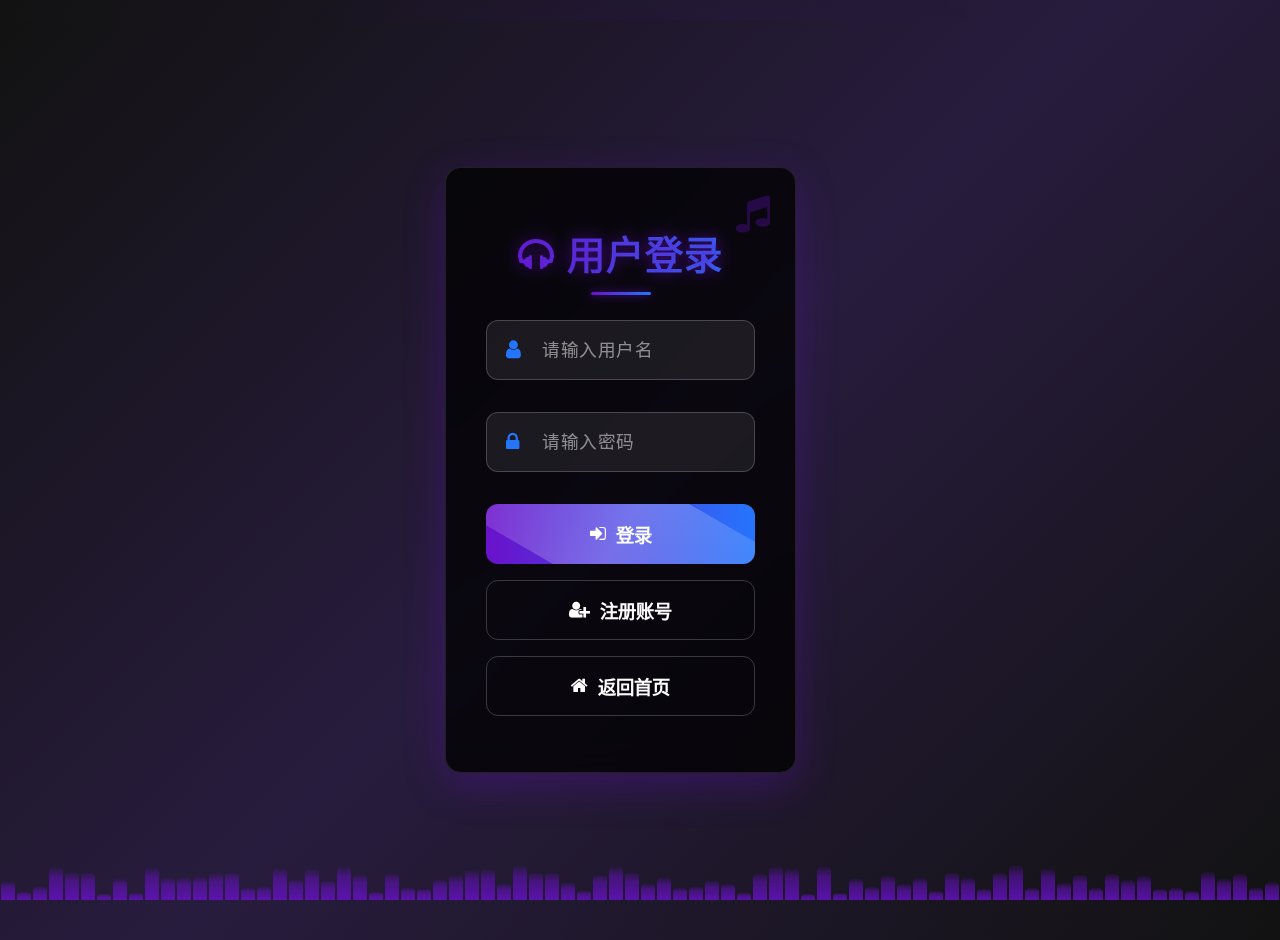
<file: templates/user/login.html>
<!DOCTYPE html>
<html lang="zh-CN">
<head>
    <meta charset="UTF-8">
    <meta name="viewport" content="width=device-width, initial-scale=1.0">
    <title>音悦台 - 用户登录</title>
    <link rel="stylesheet" href="https://cdn.bootcdn.net/ajax/libs/font-awesome/4.7.0/css/font-awesome.min.css">
    <style>
        /* --- CSS 变量定义 --- */
        :root {
            --primary-color: #6a11cb;
            --secondary-color: #2575fc;
            --bg-gradient: linear-gradient(135deg, #121212 0%, #281c3e 50%, #121212 100%);
            --card-bg: rgba(0, 0, 0, 0.75);
            --text-color: #fff;
            --border-color: rgba(255, 255, 255, 0.2);
            --input-focus-shadow: 0 0 0 3px rgba(106, 17, 203, 0.5);
        }

        /* --- 基础与重置 --- */
        * {
            margin: 0;
            padding: 0;
            box-sizing: border-box;
        }

        html, body {
            width: 100%;
            min-height: 100vh;
            font-family: -apple-system, BlinkMacSystemFont, "Segoe UI", Roboto, "Helvetica Neue", Arial, sans-serif;
            background: var(--bg-gradient);
            display: flex;
            justify-content: center;
            align-items: center;
            padding: 20px 0;
            overflow: hidden;
        }

        /* --- 音乐背景特效 --- */
        .music-bg {
            position: fixed;
            top: 0;
            left: 0;
            width: 100%;
            height: 100%;
            background: radial-gradient(circle at center, rgba(106, 17, 203, 0.2) 0%, transparent 70%);
            z-index: -1;
        }

        /* --- 黑胶唱片动画 --- */
        .vinyl-container {
            position: fixed;
            top: 50%;
            left: 50%;
            transform: translate(-50%, -50%);
            width: 380px;
            height: 380px;
            z-index: -1;
            opacity: 0.25;
        }

        .vinyl {
            width: 100%;
            height: 100%;
            border-radius: 50%;
            background: #111;
            border: 18px solid #333;
            position: relative;
            animation: spin 8s linear infinite;
        }

        .vinyl::before {
            content: '';
            position: absolute;
            top: 50%;
            left: 50%;
            transform: translate(-50%, -50%);
            width: 45px;
            height: 45px;
            border-radius: 50%;
            background: #555;
            border: 12px solid #333;
        }

        .vinyl::after {
            content: '';
            position: absolute;
            top: 50%;
            left: 50%;
            transform: translate(-50%, -50%);
            width: 18px;
            height: 18px;
            border-radius: 50%;
            background: #222;
        }

        .vinyl-texture {
            position: absolute;
            top: 0;
            left: 0;
            width: 100%;
            height: 100%;
            border-radius: 50%;
            background: repeating-radial-gradient(circle at center, transparent 0, transparent 2px, rgba(255, 255, 255, 0.03) 2px, rgba(255, 255, 255, 0.03) 3px);
        }

        @keyframes spin {
            0% {
                transform: rotate(0deg);
            }
            100% {
                transform: rotate(360deg);
            }
        }

        /* --- 登录卡片 --- */
        .login-card {
            width: 90%;
            max-width: 480px;
            padding: 3.5rem 2.5rem;
            background: var(--card-bg);
            backdrop-filter: blur(12px);
            border-radius: 16px;
            box-shadow: 0 12px 40px rgba(106, 17, 203, 0.3);
            border: 1px solid rgba(255, 255, 255, 0.1);
            text-align: center;
            position: relative;
            z-index: 1;
            transition: all 0.4s ease;
            animation: cardFloat 6s ease-in-out infinite;
        }

        @keyframes cardFloat {
            0%, 100% {
                transform: translateY(0);
            }
            50% {
                transform: translateY(-8px);
            }
        }

        .login-card:hover {
            transform: translateY(-8px) scale(1.02);
            box-shadow: 0 20px 60px rgba(106, 17, 203, 0.4);
        }

        .login-card .title {
            margin-bottom: 2.5rem;
            position: relative;
        }

        .login-card .title h2 {
            color: var(--text-color);
            font-size: 2.4rem;
            font-weight: 600;
            letter-spacing: 1px;
            text-shadow: 0 0 15px rgba(106, 17, 203, 0.6);
            background: linear-gradient(90deg, var(--primary-color), var(--secondary-color));
            -webkit-background-clip: text;
            background-clip: text;
            color: transparent;
            white-space: nowrap;
        }

        .login-card .title::after {
            content: '';
            position: absolute;
            bottom: -15px;
            left: 50%;
            transform: translateX(-50%);
            width: 60px;
            height: 3px;
            background: linear-gradient(90deg, var(--primary-color), var(--secondary-color));
            border-radius: 3px;
            box-shadow: 0 0 8px rgba(106, 17, 203, 0.8);
        }

        /* --- 表单样式 --- */
        .form-group {
            position: relative;
            margin-bottom: 2rem;
        }

        .form-group i {
            position: absolute;
            left: 20px;
            top: 50%;
            transform: translateY(-50%);
            color: var(--secondary-color);
            font-size: 1.3rem;
            transition: all 0.3s ease;
        }

        .form-control {
            width: 100%;
            height: 60px;
            padding: 0 25px 0 55px;
            background: rgba(255, 255, 255, 0.08);
            border: 1px solid var(--border-color);
            border-radius: 12px;
            font-size: 1.1rem;
            color: var(--text-color);
            transition: all 0.3s ease;
            outline: none;
        }

        .form-control:focus {
            border-color: var(--primary-color);
            box-shadow: var(--input-focus-shadow);
            background: rgba(255, 255, 255, 0.12);
        }

        .form-control:focus + i {
            color: var(--primary-color);
            transform: translateY(-50%) scale(1.3);
        }

        .form-control::placeholder {
            color: rgba(255, 255, 255, 0.5);
            letter-spacing: 0.5px;
        }

        /* --- 按钮 --- */
        .btn {
            width: 100%;
            height: 60px;
            border: none;
            border-radius: 12px;
            font-size: 1.15rem;
            font-weight: 600;
            cursor: pointer;
            transition: all 0.3s ease;
            margin-top: 1.5rem;
            display: flex;
            align-items: center;
            justify-content: center;
            gap: 10px;
            padding: 0 20px;
        }

        .btn-login {
            background: linear-gradient(90deg, var(--primary-color), var(--secondary-color));
            color: white;
            position: relative;
            overflow: hidden;
        }

        .btn-login::before {
            content: '';
            position: absolute;
            top: -50%;
            left: -50%;
            width: 200%;
            height: 200%;
            background: linear-gradient(to right, transparent, rgba(255, 255, 255, 0.25), transparent);
            transform: rotate(30deg);
            animation: btnShine 3s linear infinite;
        }

        @keyframes btnShine {
            0% {
                transform: rotate(30deg) translateX(-100%);
            }
            100% {
                transform: rotate(30deg) translateX(100%);
            }
        }

        .btn-login:hover {
            transform: translateY(-3px);
            box-shadow: 0 15px 30px rgba(106, 17, 203, 0.4);
        }

        .btn-login:active {
            transform: translateY(0);
        }

        .btn-register {
            background-color: transparent;
            color: var(--text-color);
            border: 1px solid var(--border-color);
            margin-top: 1rem;
        }

        .btn-register:hover {
            background-color: rgba(255, 255, 255, 0.1);
            border-color: rgba(255, 255, 255, 0.4);
        }

        /* --- 音乐图标装饰 --- */
        .music-icon {
            position: absolute;
            top: 25px;
            right: 25px;
            font-size: 2.5rem;
            color: rgba(106, 17, 203, 0.3);
            animation: float 4s ease-in-out infinite;
        }

        @keyframes float {
            0%, 100% {
                transform: translateY(0) rotate(0deg);
            }
            50% {
                transform: translateY(-15px) rotate(5deg);
            }
        }

        /* --- 响应式调整 --- */
        @media (max-width: 768px) {
            .vinyl-container {
                width: 300px;
                height: 300px;
            }

            .login-card {
                padding: 3rem 2rem;
            }

            .login-card .title h2 {
                font-size: 2.1rem;
            }
        }

        @media (max-width: 480px) {
            html, body {
                padding: 10px 0;
            }

            .login-card {
                padding: 2.5rem 1.8rem;
                max-width: 95%;
            }

            .login-card .title h2 {
                font-size: 1.8rem;
            }

            .form-control, .btn {
                height: 55px;
                font-size: 1rem;
            }

            .vinyl-container {
                width: 220px;
                height: 220px;
                opacity: 0.2;
            }

            .music-icon {
                font-size: 2rem;
                top: 20px;
                right: 20px;
            }
        }

        /* --- Toast 通知组件样式 --- */
        .toast-container {
            position: fixed;
            top: 30px;
            left: 50%;
            z-index: 9999;
            display: flex;
            flex-direction: column;
            gap: 12px;
        }

        .toast {
            background-color: rgba(0, 0, 0, 0.9);
            color: #fff;
            padding: 15px 25px;
            border-radius: 10px;
            box-shadow: 0 6px 16px rgba(0, 0, 0, 0.4);
            display: flex;
            align-items: center;
            gap: 12px;
            min-width: 300px;
            max-width: 90%;
            animation: toastSlideIn 0.3s cubic-bezier(0.25, 0.8, 0.25, 1) forwards,
            toastFadeOut 0.5s ease-in-out forwards 2.5s;
        }

        .toast-error {
            border-left: 4px solid #ff4444;
        }

        .toast .icon {
            color: #ff4444;
            font-size: 1.4rem;
        }

        .toast .message {
            flex: 1;
            text-align: left;
            font-size: 1.05rem;
        }

        @keyframes toastSlideIn {
            from {
                transform: translateX(-50%) translateY(-100%);
                opacity: 0;
            }
            to {
                transform: translateX(-50%) translateY(0);
                opacity: 1;
            }
        }

        @keyframes toastFadeOut {
            from {
                opacity: 1;
            }
            to {
                opacity: 0;
            }
        }

        /* --- 优化：音频可视化波形 --- */
        .wave-container {
            position: fixed;
            bottom: 0;
            left: 0;
            width: 100%;
            display: flex;
            align-items: flex-end;
            justify-content: center;
            padding: 0;
            z-index: 0;
            pointer-events: none;
            height: 180px;
        }

        .wave-bar {
            flex: 1;
            margin: 0 1px;
            background: linear-gradient(to top,
            rgba(106, 17, 203, 0.8),
            rgba(106, 17, 203, 0.5) 70%,
            rgba(106, 17, 203, 0.1));
            border-radius: 4px 4px 0 0;
            animation: waveAnim 2s ease-in-out infinite alternate;
            transform-origin: bottom;
        }

        .wave-bar:nth-child(4n) {
            animation-delay: -0.4s;
            animation-duration: 1.8s;
        }

        .wave-bar:nth-child(4n+1) {
            animation-delay: -0.8s;
            animation-duration: 2.2s;
        }

        .wave-bar:nth-child(4n+2) {
            animation-delay: -1.2s;
            animation-duration: 2.0s;
        }

        .wave-bar:nth-child(4n+3) {
            animation-delay: -1.6s;
            animation-duration: 1.6s;
        }

        @keyframes waveAnim {
            0% {
                height: 5px;
                opacity: 0.3;
            }
            100% {
                height: 150px;
                opacity: 1;
            }
        }

        /* 移动端性能优化 */
        @media (max-width: 768px) {
            .wave-bar {
                animation-duration: 2.5s;
            }

            .wave-bar:nth-child(even) {
                animation-duration: 2.8s;
            }
        }

        @media (max-width: 480px) {
            .wave-container {
                height: 120px;
            }

            .wave-bar {
                margin: 0 0.5px;
            }

            @keyframes waveAnim {
                0% {
                    height: 3px;
                    opacity: 0.2;
                }
                100% {
                    height: 100px;
                    opacity: 0.8;
                }
            }
        }
    </style>
</head>
<body>
<!-- 音乐背景 -->
<div class="music-bg"></div>

<!-- 黑胶唱片 -->
<div class="vinyl-container">
    <div class="vinyl">
        <div class="vinyl-texture"></div>
    </div>
</div>

<!-- Toast 通知容器 -->
<div class="toast-container" id="toastContainer"></div>

<main>
    <!-- 登录卡片 -->
    <div class="login-card">
        <i class="fa fa-music music-icon"></i>
        <div class="title">
            <h2><i class="fa fa-headphones" style="margin-right: 12px;"></i>用户登录</h2>
        </div>
        <form id="loginForm" method="post" action="/user/login">
            <div class="form-group">
                <input type="text" name="username" class="form-control" placeholder="请输入用户名" autocomplete="off"
                       required>
                <i class="fa fa-user"></i>
            </div>
            <div class="form-group">
                <input type="password" name="password" class="form-control" placeholder="请输入密码" autocomplete="off"
                       required>
                <i class="fa fa-lock"></i>
            </div>
            <button type="submit" class="btn btn-login">
                <i class="fa fa-sign-in"></i> 登录
            </button>
            <button type="button" class="btn btn-register" onclick="window.location.href='/user/register'">
                <i class="fa fa-user-plus"></i> 注册账号
            </button>
            <button type="button" class="btn btn-register" onclick="window.location.href='/'">
                <i class="fa fa-home"></i> 返回首页
            </button>
        </form>
    </div>
</main>

<!-- 音频可视化波形 -->
<div class="wave-container" id="waveContainer"></div>

<script>
    // 自定义 Toast 通知函数
    function showToast(message, type = 'error') {
        const toastContainer = document.getElementById('toastContainer');

        const toast = document.createElement('div');
        toast.classList.add('toast', `toast-${type}`);

        toast.innerHTML = `
                <div class="icon"><i class="fa fa-exclamation-circle"></i></div>
                <div class="message">${message}</div>
            `;

        toastContainer.appendChild(toast);

        setTimeout(() => {
            if (toast.parentNode) {
                toastContainer.removeChild(toast);
            }
        }, 3000);
    }

    // 页面加载完成后执行
    document.addEventListener('DOMContentLoaded', function () {
        // --- 表单验证 ---
        const loginForm = document.getElementById('loginForm');
        loginForm.addEventListener('submit', function (e) {
            e.preventDefault();

            const username = document.querySelector('input[name="username"]').value.trim();
            const password = document.querySelector('input[name="password"]').value.trim();
            let isValid = true;

            // 先检查是否为空
            if (!username || !password) {
                showToast('账号或密码不能为空');
                isValid = false;
            }
            // 再检查长度
            else if (username.length < 3 || username.length > 20) {
                showToast('用户名长度应在 3-20 个字符之间');
                isValid = false;
            } else if (password.length < 6 || password.length > 20) {
                showToast('密码长度应在 6-20 个字符之间');
                isValid = false;
            }

            if (isValid) {
                // 使用 Ajax 提交表单
                const formData = new FormData(this);

                fetch('/user/login', {
                    method: 'POST',
                    body: formData
                })
                        .then(response => {
                            // 检查响应类型
                            const contentType = response.headers.get('content-type');
                            if (contentType && contentType.includes('application/json')) {
                                return response.json();
                            } else {
                                // 如果是 HTML 响应，可能是 JS.alert 返回的页面
                                return response.text().then(text => {
                                    // 尝试从 HTML 中提取错误信息
                                    const match = text.match(/alert\(['"](.+?)['"]\)/);
                                    if (match) {
                                        showToast(match[1]);
                                    } else {
                                        // 如果无法提取信息，显示通用错误
                                        showToast('登录失败，请重试');
                                    }
                                    return null;
                                });
                            }
                        })
                        .then(data => {
                            if (data && data.message) {
                                // 如果后端返回了 JSON 格式的错误信息
                                showToast(data.message);
                                if (data.message.includes('登录成功')) {
                                    setTimeout(() => {
                                        window.location.href = '/';
                                    }, 2000);
                                }
                            } else if (data === null) {
                                // 已经处理过错误信息，无需再次处理
                                return;
                            }
                        })
                        .catch(error => {
                            console.error('Error:', error);
                            showToast('系统错误，请稍后重试');
                        });
            }
        });

        // --- 动态生成音频可视化波形 ---
        setTimeout(function () {
            const waveContainer = document.getElementById('waveContainer');
            // 根据屏幕宽度调整波形条数
            const barCount = Math.min(80, Math.max(30, Math.floor(window.innerWidth / 8)));

            for (let i = 0; i < barCount; i++) {
                const bar = document.createElement('div');
                bar.classList.add('wave-bar');
                // 随机设置一个初始高度，让波形看起来更自然
                bar.style.height = `${Math.random() * 30 + 5}px`;
                waveContainer.appendChild(bar);
            }
        }, 300);
    });

    // 移动端优化：当输入框聚焦时暂停波形动画以提高性能
    document.addEventListener('DOMContentLoaded', function () {
        const inputs = document.querySelectorAll('input');
        const waveBars = document.querySelectorAll('.wave-bar');

        inputs.forEach(input => {
            input.addEventListener('focus', function () {
                // 在移动设备上暂停波形动画
                if ('ontouchstart' in window) {
                    waveBars.forEach(bar => {
                        bar.style.animationPlayState = 'paused';
                    });
                }
            });

            input.addEventListener('blur', function () {
                // 恢复波形动画
                waveBars.forEach(bar => {
                    bar.style.animationPlayState = 'running';
                });
            });
        });
    });
</script>
</body>
</html>
</file>
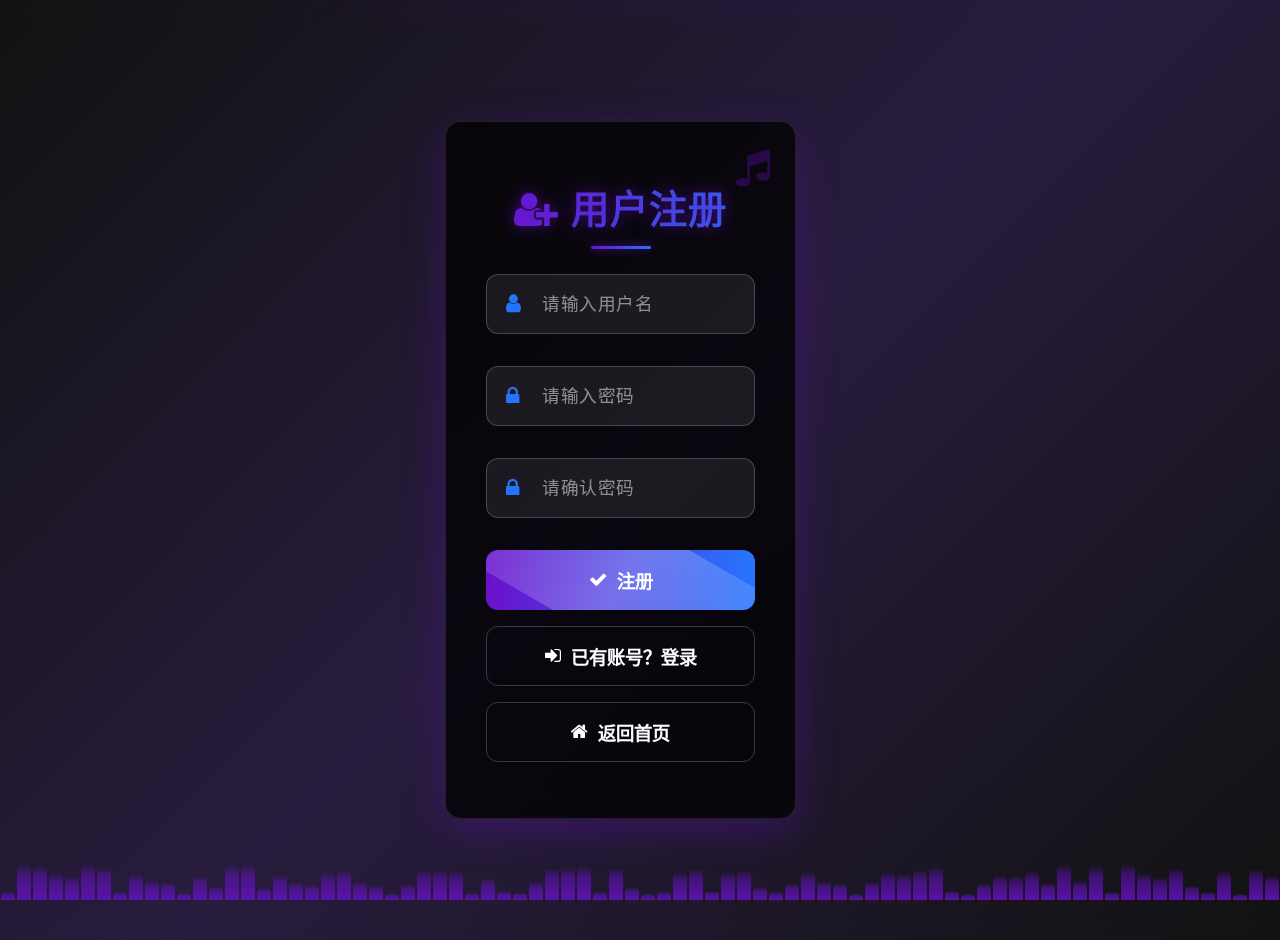
<file: templates/user/register.html>
<!DOCTYPE html>
<html lang="zh-CN">
<head>
    <meta charset="UTF-8">
    <meta name="viewport" content="width=device-width, initial-scale=1.0">
    <title>音悦台 - 用户注册</title>
    <link rel="stylesheet" href="https://cdn.bootcdn.net/ajax/libs/font-awesome/4.7.0/css/font-awesome.min.css">
    <style>
        /* --- CSS 变量定义 --- */
        :root {
            --primary-color: #6a11cb;
            --secondary-color: #2575fc;
            --bg-gradient: linear-gradient(135deg, #121212 0%, #281c3e 50%, #121212 100%);
            --card-bg: rgba(0, 0, 0, 0.75);
            --text-color: #fff;
            --border-color: rgba(255, 255, 255, 0.2);
            --input-focus-shadow: 0 0 0 3px rgba(106, 17, 203, 0.5);
        }

        /* --- 基础与重置 --- */
        * {
            margin: 0;
            padding: 0;
            box-sizing: border-box;
        }

        html, body {
            width: 100%;
            min-height: 100vh;
            font-family: -apple-system, BlinkMacSystemFont, "Segoe UI", Roboto, "Helvetica Neue", Arial, sans-serif;
            background: var(--bg-gradient);
            display: flex;
            justify-content: center;
            align-items: center;
            padding: 20px 0;
            overflow: hidden;
        }

        /* --- 音乐背景特效 --- */
        .music-bg {
            position: fixed;
            top: 0;
            left: 0;
            width: 100%;
            height: 100%;
            background: radial-gradient(circle at center, rgba(106, 17, 203, 0.2) 0%, transparent 70%);
            z-index: -1;
        }

        /* --- 黑胶唱片动画 --- */
        .vinyl-container {
            position: fixed;
            top: 50%;
            left: 50%;
            transform: translate(-50%, -50%);
            width: 380px;
            height: 380px;
            z-index: -1;
            opacity: 0.25;
        }

        .vinyl {
            width: 100%;
            height: 100%;
            border-radius: 50%;
            background: #111;
            border: 18px solid #333;
            position: relative;
            animation: spin 8s linear infinite;
        }

        .vinyl::before {
            content: '';
            position: absolute;
            top: 50%;
            left: 50%;
            transform: translate(-50%, -50%);
            width: 45px;
            height: 45px;
            border-radius: 50%;
            background: #555;
            border: 12px solid #333;
        }

        .vinyl::after {
            content: '';
            position: absolute;
            top: 50%;
            left: 50%;
            transform: translate(-50%, -50%);
            width: 18px;
            height: 18px;
            border-radius: 50%;
            background: #222;
        }

        .vinyl-texture {
            position: absolute;
            top: 0;
            left: 0;
            width: 100%;
            height: 100%;
            border-radius: 50%;
            background: repeating-radial-gradient(circle at center, transparent 0, transparent 2px, rgba(255, 255, 255, 0.03) 2px, rgba(255, 255, 255, 0.03) 3px);
        }

        @keyframes spin {
            0% {
                transform: rotate(0deg);
            }
            100% {
                transform: rotate(360deg);
            }
        }

        /* --- 登录/注册卡片 --- */
        .login-card {
            width: 90%;
            max-width: 480px;
            padding: 3.5rem 2.5rem;
            background: var(--card-bg);
            backdrop-filter: blur(12px);
            border-radius: 16px;
            box-shadow: 0 12px 40px rgba(106, 17, 203, 0.3);
            border: 1px solid rgba(255, 255, 255, 0.1);
            text-align: center;
            position: relative;
            z-index: 1;
            transition: all 0.4s ease;
            animation: cardFloat 6s ease-in-out infinite;
        }

        @keyframes cardFloat {
            0%, 100% {
                transform: translateY(0);
            }
            50% {
                transform: translateY(-8px);
            }
        }

        .login-card:hover {
            transform: translateY(-8px) scale(1.02);
            box-shadow: 0 20px 60px rgba(106, 17, 203, 0.4);
        }

        .login-card .title {
            margin-bottom: 2.5rem;
            position: relative;
        }

        .login-card .title h2 {
            color: var(--text-color);
            font-size: 2.4rem;
            font-weight: 600;
            letter-spacing: 1px;
            text-shadow: 0 0 15px rgba(106, 17, 203, 0.6);
            background: linear-gradient(90deg, var(--primary-color), var(--secondary-color));
            -webkit-background-clip: text;
            background-clip: text;
            color: transparent;
            white-space: nowrap;
        }

        .login-card .title::after {
            content: '';
            position: absolute;
            bottom: -15px;
            left: 50%;
            transform: translateX(-50%);
            width: 60px;
            height: 3px;
            background: linear-gradient(90deg, var(--primary-color), var(--secondary-color));
            border-radius: 3px;
            box-shadow: 0 0 8px rgba(106, 17, 203, 0.8);
        }

        /* --- 表单样式 --- */
        .form-group {
            position: relative;
            margin-bottom: 2rem;
        }

        .form-group i {
            position: absolute;
            left: 20px;
            top: 50%;
            transform: translateY(-50%);
            color: var(--secondary-color);
            font-size: 1.3rem;
            transition: all 0.3s ease;
        }

        .form-control {
            width: 100%;
            height: 60px;
            padding: 0 25px 0 55px;
            background: rgba(255, 255, 255, 0.08);
            border: 1px solid var(--border-color);
            border-radius: 12px;
            font-size: 1.1rem;
            color: var(--text-color);
            transition: all 0.3s ease;
            outline: none;
        }

        .form-control:focus {
            border-color: var(--primary-color);
            box-shadow: var(--input-focus-shadow);
            background: rgba(255, 255, 255, 0.12);
        }

        .form-control:focus + i {
            color: var(--primary-color);
            transform: translateY(-50%) scale(1.3);
        }

        .form-control::placeholder {
            color: rgba(255, 255, 255, 0.5);
            letter-spacing: 0.5px;
        }

        /* --- 按钮 --- */
        .btn {
            width: 100%;
            height: 60px;
            border: none;
            border-radius: 12px;
            font-size: 1.15rem;
            font-weight: 600;
            cursor: pointer;
            transition: all 0.3s ease;
            margin-top: 1.5rem;
            display: flex;
            align-items: center;
            justify-content: center;
            gap: 10px;
            padding: 0 20px;
        }

        .btn-login {
            background: linear-gradient(90deg, var(--primary-color), var(--secondary-color));
            color: white;
            position: relative;
            overflow: hidden;
        }

        .btn-login::before {
            content: '';
            position: absolute;
            top: -50%;
            left: -50%;
            width: 200%;
            height: 200%;
            background: linear-gradient(to right, transparent, rgba(255, 255, 255, 0.25), transparent);
            transform: rotate(30deg);
            animation: btnShine 3s linear infinite;
        }

        @keyframes btnShine {
            0% {
                transform: rotate(30deg) translateX(-100%);
            }
            100% {
                transform: rotate(30deg) translateX(100%);
            }
        }

        .btn-login:hover {
            transform: translateY(-3px);
            box-shadow: 0 15px 30px rgba(106, 17, 203, 0.4);
        }

        .btn-login:active {
            transform: translateY(0);
        }

        .btn-register {
            background-color: transparent;
            color: var(--text-color);
            border: 1px solid var(--border-color);
            margin-top: 1rem;
        }

        .btn-register:hover {
            background-color: rgba(255, 255, 255, 0.1);
            border-color: rgba(255, 255, 255, 0.4);
        }

        /* --- 音乐图标装饰 --- */
        .music-icon {
            position: absolute;
            top: 25px;
            right: 25px;
            font-size: 2.5rem;
            color: rgba(106, 17, 203, 0.3);
            animation: float 4s ease-in-out infinite;
        }

        @keyframes float {
            0%, 100% {
                transform: translateY(0) rotate(0deg);
            }
            50% {
                transform: translateY(-15px) rotate(5deg);
            }
        }

        /* --- 响应式调整 --- */
        @media (max-width: 768px) {
            .vinyl-container {
                width: 300px;
                height: 300px;
            }

            .login-card {
                padding: 3rem 2rem;
            }

            .login-card .title h2 {
                font-size: 2.1rem;
            }
        }

        @media (max-width: 480px) {
            html, body {
                padding: 10px 0;
            }

            .login-card {
                padding: 2.5rem 1.8rem;
                max-width: 95%;
            }

            .login-card .title h2 {
                font-size: 1.8rem;
            }

            .form-control, .btn {
                height: 55px;
                font-size: 1rem;
            }

            .vinyl-container {
                width: 220px;
                height: 220px;
                opacity: 0.2;
            }

            .music-icon {
                font-size: 2rem;
                top: 20px;
                right: 20px;
            }
        }

        /* --- Toast 通知组件样式 --- */
        .toast-container {
            position: fixed;
            top: 30px;
            left: 50%;
            z-index: 9999;
            display: flex;
            flex-direction: column;
            gap: 12px;
        }

        .toast {
            background-color: rgba(0, 0, 0, 0.9);
            color: #fff;
            padding: 15px 25px;
            border-radius: 10px;
            box-shadow: 0 6px 16px rgba(0, 0, 0, 0.4);
            display: flex;
            align-items: center;
            gap: 12px;
            min-width: 300px;
            max-width: 90%;
            animation: toastSlideIn 0.3s cubic-bezier(0.25, 0.8, 0.25, 1) forwards,
            toastFadeOut 0.5s ease-in-out forwards 2.5s;
        }

        .toast-error {
            border-left: 4px solid #ff4444;
        }

        .toast .icon {
            color: #ff4444;
            font-size: 1.4rem;
        }

        .toast .message {
            flex: 1;
            text-align: left;
            font-size: 1.05rem;
        }

        @keyframes toastSlideIn {
            from {
                transform: translateX(-50%) translateY(-100%);
                opacity: 0;
            }
            to {
                transform: translateX(-50%) translateY(0);
                opacity: 1;
            }
        }

        @keyframes toastFadeOut {
            from {
                opacity: 1;
            }
            to {
                opacity: 0;
            }
        }

        /* --- 优化：音频可视化波形 --- */
        .wave-container {
            position: fixed;
            bottom: 0;
            left: 0;
            width: 100%;
            display: flex;
            align-items: flex-end;
            justify-content: center;
            padding: 0;
            z-index: 0;
            pointer-events: none;
            height: 180px;
        }

        .wave-bar {
            flex: 1;
            margin: 0 1px;
            background: linear-gradient(to top,
            rgba(106, 17, 203, 0.8),
            rgba(106, 17, 203, 0.5) 70%,
            rgba(106, 17, 203, 0.1));
            border-radius: 4px 4px 0 0;
            animation: waveAnim 2s ease-in-out infinite alternate;
            transform-origin: bottom;
        }

        .wave-bar:nth-child(4n) {
            animation-delay: -0.4s;
            animation-duration: 1.8s;
        }

        .wave-bar:nth-child(4n+1) {
            animation-delay: -0.8s;
            animation-duration: 2.2s;
        }

        .wave-bar:nth-child(4n+2) {
            animation-delay: -1.2s;
            animation-duration: 2.0s;
        }

        .wave-bar:nth-child(4n+3) {
            animation-delay: -1.6s;
            animation-duration: 1.6s;
        }

        @keyframes waveAnim {
            0% {
                height: 5px;
                opacity: 0.3;
            }
            100% {
                height: 150px;
                opacity: 1;
            }
        }

        /* 移动端性能优化 */
        @media (max-width: 768px) {
            .wave-bar {
                animation-duration: 2.5s;
            }

            .wave-bar:nth-child(even) {
                animation-duration: 2.8s;
            }
        }

        @media (max-width: 480px) {
            .wave-container {
                height: 120px;
            }

            .wave-bar {
                margin: 0 0.5px;
            }

            @keyframes waveAnim {
                0% {
                    height: 3px;
                    opacity: 0.2;
                }
                100% {
                    height: 100px;
                    opacity: 0.8;
                }
            }
        }
    </style>
</head>
<body>
<!-- 音乐背景 -->
<div class="music-bg"></div>

<!-- 黑胶唱片 -->
<div class="vinyl-container">
    <div class="vinyl">
        <div class="vinyl-texture"></div>
    </div>
</div>

<!-- Toast 通知容器 -->
<div class="toast-container" id="toastContainer"></div>

<main>
    <!-- 注册卡片 -->
    <div class="login-card">
        <i class="fa fa-music music-icon"></i>
        <div class="title">
            <h2><i class="fa fa-user-plus" style="margin-right: 12px;"></i>用户注册</h2>
        </div>
        <form id="registerForm" method="post" action="/user/register">
            <div class="form-group">
                <input type="text" name="username" class="form-control" placeholder="请输入用户名" autocomplete="off"
                       required>
                <i class="fa fa-user"></i>
            </div>
            <div class="form-group">
                <input type="password" name="password" class="form-control" placeholder="请输入密码" autocomplete="off"
                       required>
                <i class="fa fa-lock"></i>
            </div>
            <div class="form-group">
                <input type="password" name="confirm_password" class="form-control" placeholder="请确认密码"
                       autocomplete="off" required>
                <i class="fa fa-lock"></i>
            </div>
            <button type="submit" class="btn btn-login">
                <i class="fa fa-check"></i> 注册
            </button>
            <button type="button" class="btn btn-register" onclick="window.location.href='/user/login'">
                <i class="fa fa-sign-in"></i> 已有账号？登录
            </button>
            <button type="button" class="btn btn-register" onclick="window.location.href='/'">
                <i class="fa fa-home"></i> 返回首页
            </button>
        </form>
    </div>
</main>

<!-- 音频可视化波形 -->
<div class="wave-container" id="waveContainer"></div>

<script>
    // 自定义 Toast 通知函数
    function showToast(message, type = 'error') {
        const toastContainer = document.getElementById('toastContainer');

        const toast = document.createElement('div');
        toast.classList.add('toast', `toast-${type}`);

        toast.innerHTML = `
                <div class="icon"><i class="fa fa-exclamation-circle"></i></div>
                <div class="message">${message}</div>
            `;

        toastContainer.appendChild(toast);

        setTimeout(() => {
            if (toast.parentNode) {
                toastContainer.removeChild(toast);
            }
        }, 3000);
    }

    // 页面加载完成后执行
    document.addEventListener('DOMContentLoaded', function () {
        // --- 表单验证 ---
        const registerForm = document.getElementById('registerForm');
        registerForm.addEventListener('submit', function (e) {
            e.preventDefault(); // 阻止表单默认提交

            const username = document.querySelector('input[name="username"]').value.trim();
            const password = document.querySelector('input[name="password"]').value.trim();
            const passwordConfirm = document.querySelector('input[name="confirm_password"]').value.trim();
            let isValid = true;

            // 检查必填字段
            if (!username || !password || !passwordConfirm) {
                showToast('所有字段均为必填项');
                isValid = false;
            }
            // 检查用户名长度
            else if (username.length < 3 || username.length > 20) {
                showToast('用户名长度应在 3-20 个字符之间');
                isValid = false;
            }
            // 检查密码长度
            else if (password.length < 6 || password.length > 20) {
                showToast('密码长度应在 6-20 个字符之间');
                isValid = false;
            }
            // 检查密码确认
            else if (password !== passwordConfirm) {
                showToast('两次输入的密码不一致');
                isValid = false;
            }

            // 验证通过，提交表单
            if (isValid) {
                // 使用 Ajax 提交表单
                const formData = new FormData(this);

                fetch('/user/register', {
                    method: 'POST',
                    body: formData
                })
                        .then(response => {
                            // 检查响应类型
                            const contentType = response.headers.get('content-type');
                            if (contentType && contentType.includes('application/json')) {
                                return response.json();
                            } else {
                                // 如果是 HTML 响应，可能是 JS.alert 返回的页面
                                return response.text().then(text => {
                                    // 尝试从 HTML 中提取错误信息
                                    const match = text.match(/alert\(['"](.+?)['"]\)/);
                                    if (match) {
                                        showToast(match[1]);
                                    } else {
                                        // 如果无法提取信息，显示通用错误
                                        showToast('注册失败，请重试');
                                    }
                                    return null;
                                });
                            }
                        })
                        .then(data => {
                            if (data && data.message) {
                                // 如果后端返回了 JSON 格式的错误信息
                                showToast(data.message);
                                // 如果注册成功，跳转到登录页面
                                if (data.message.includes('注册成功')) {
                                    setTimeout(() => {
                                        window.location.href = '/user/login';
                                    }, 2000);
                                }
                            } else if (data === null) {
                                // 已经处理过错误信息，无需再次处理
                                return;
                            }
                        })
                        .catch(error => {
                            console.error('Error:', error);
                            showToast('系统错误，请稍后重试');
                        });
            }
        });

        // --- 动态生成音频可视化波形 ---
        setTimeout(function () {
            const waveContainer = document.getElementById('waveContainer');
            // 根据屏幕宽度调整波形条数
            const barCount = Math.min(80, Math.max(30, Math.floor(window.innerWidth / 8)));

            for (let i = 0; i < barCount; i++) {
                const bar = document.createElement('div');
                bar.classList.add('wave-bar');
                bar.style.height = `${Math.random() * 30 + 5}px`;
                waveContainer.appendChild(bar);
            }
        }, 300);
    });

    // 移动端优化：当输入框聚焦时暂停波形动画以提高性能
    document.addEventListener('DOMContentLoaded', function () {
        const inputs = document.querySelectorAll('input');
        const waveBars = document.querySelectorAll('.wave-bar');

        inputs.forEach(input => {
            input.addEventListener('focus', function () {
                // 在移动设备上暂停波形动画
                if ('ontouchstart' in window) {
                    waveBars.forEach(bar => {
                        bar.style.animationPlayState = 'paused';
                    });
                }
            });

            input.addEventListener('blur', function () {
                // 恢复波形动画
                waveBars.forEach(bar => {
                    bar.style.animationPlayState = 'running';
                });
            });
        });
    });
</script>
</body>
</html>
</file>
